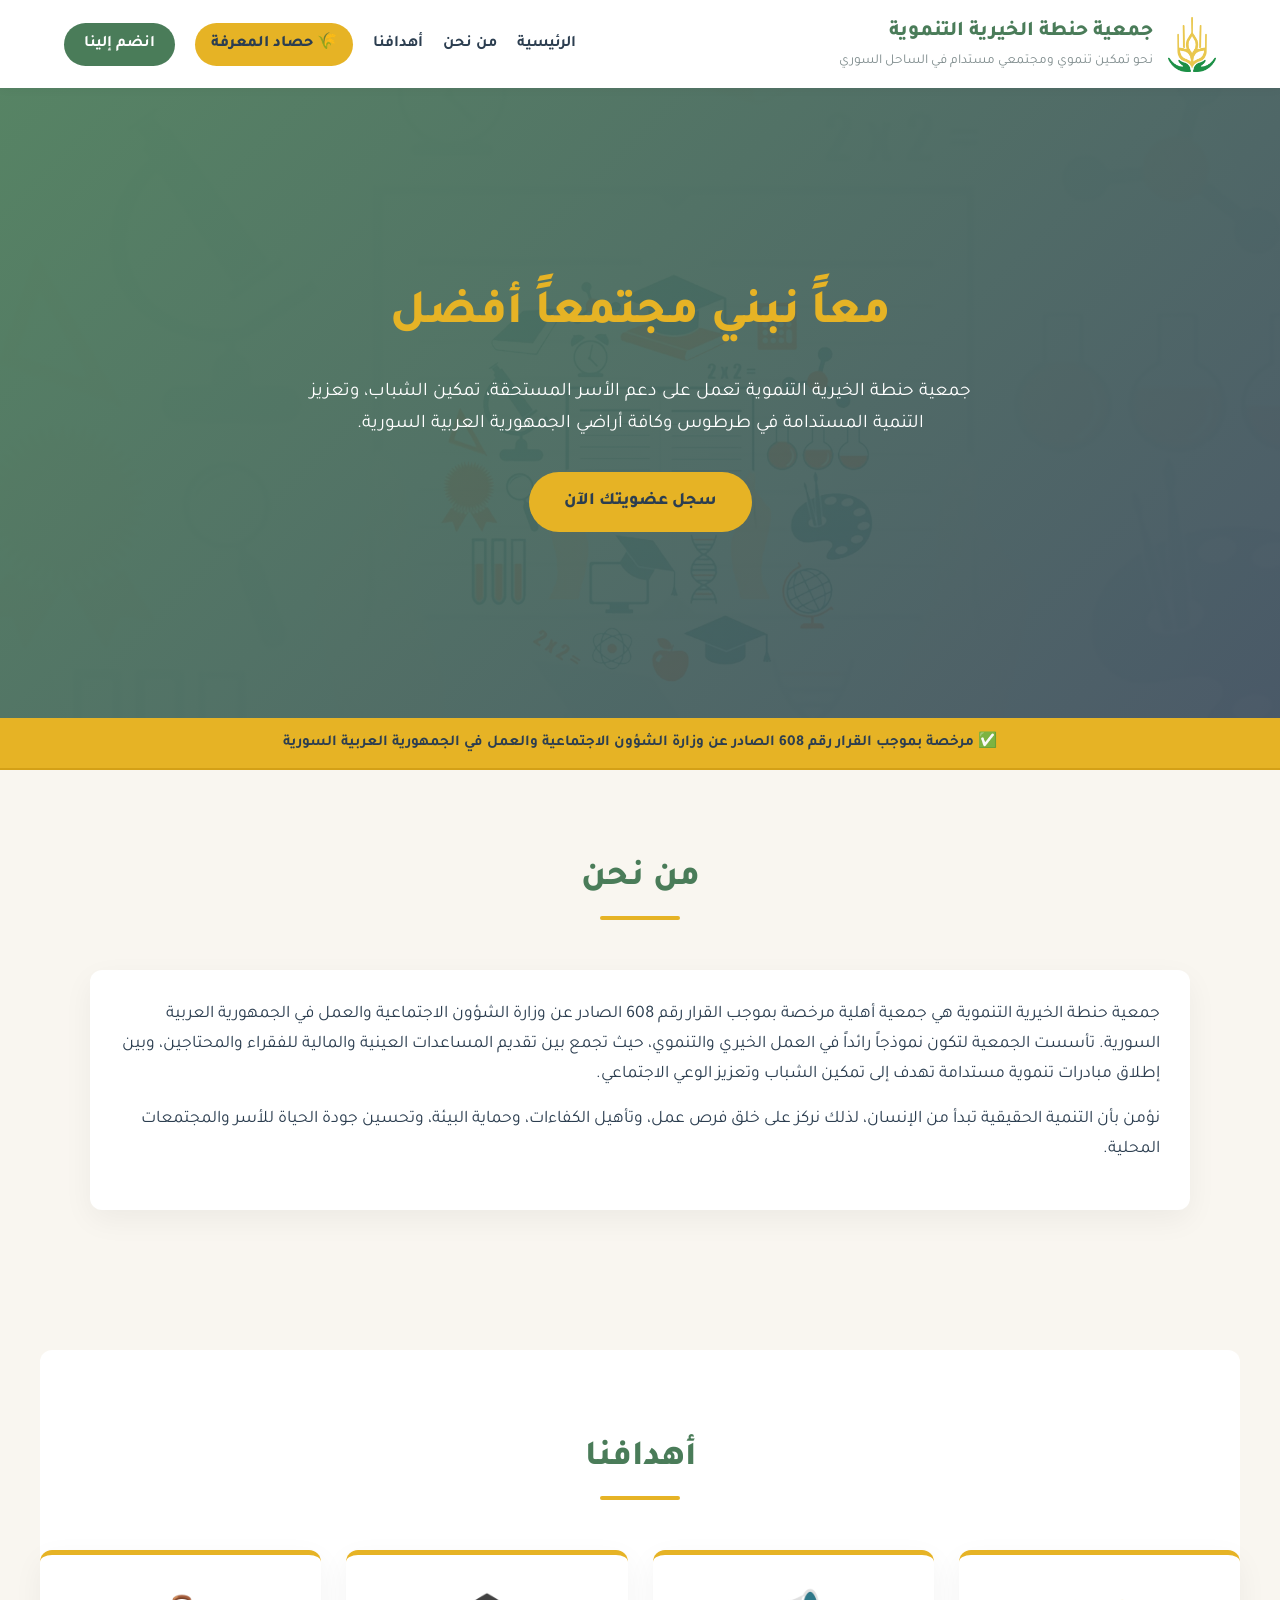
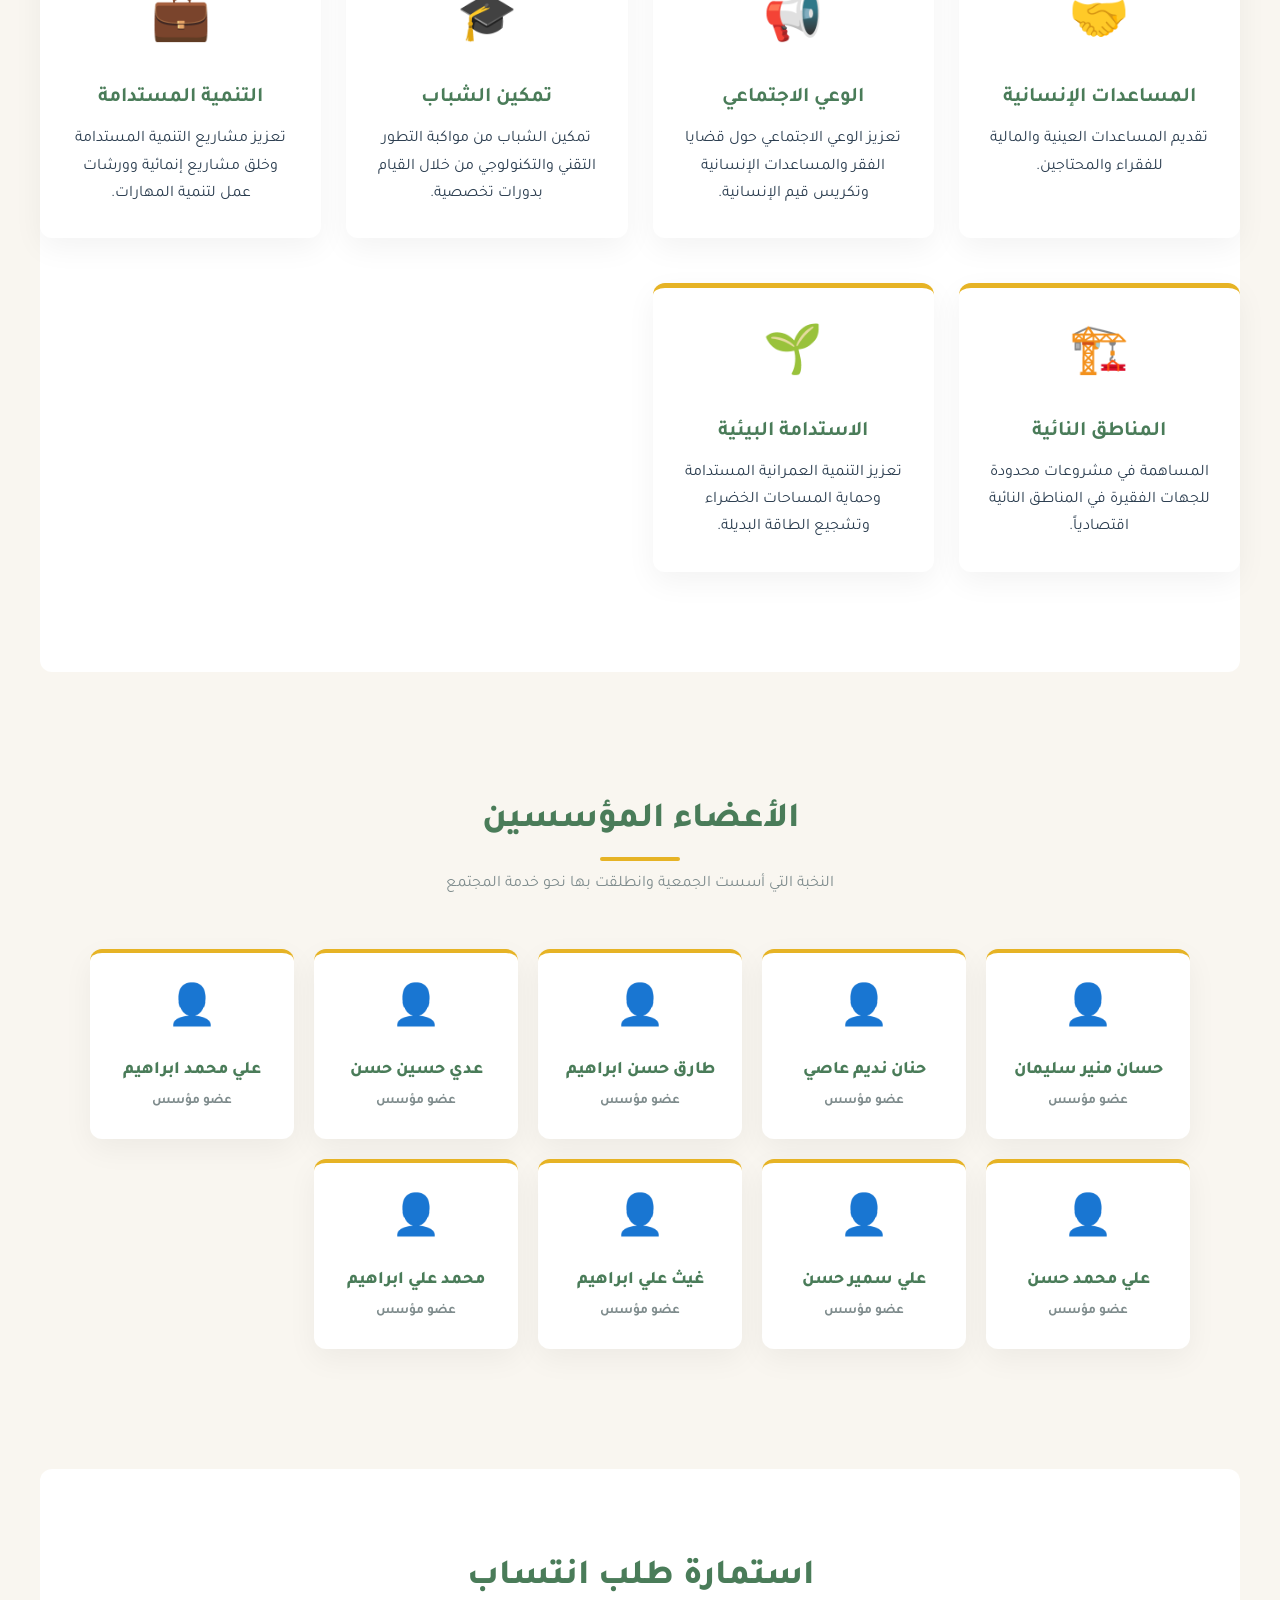
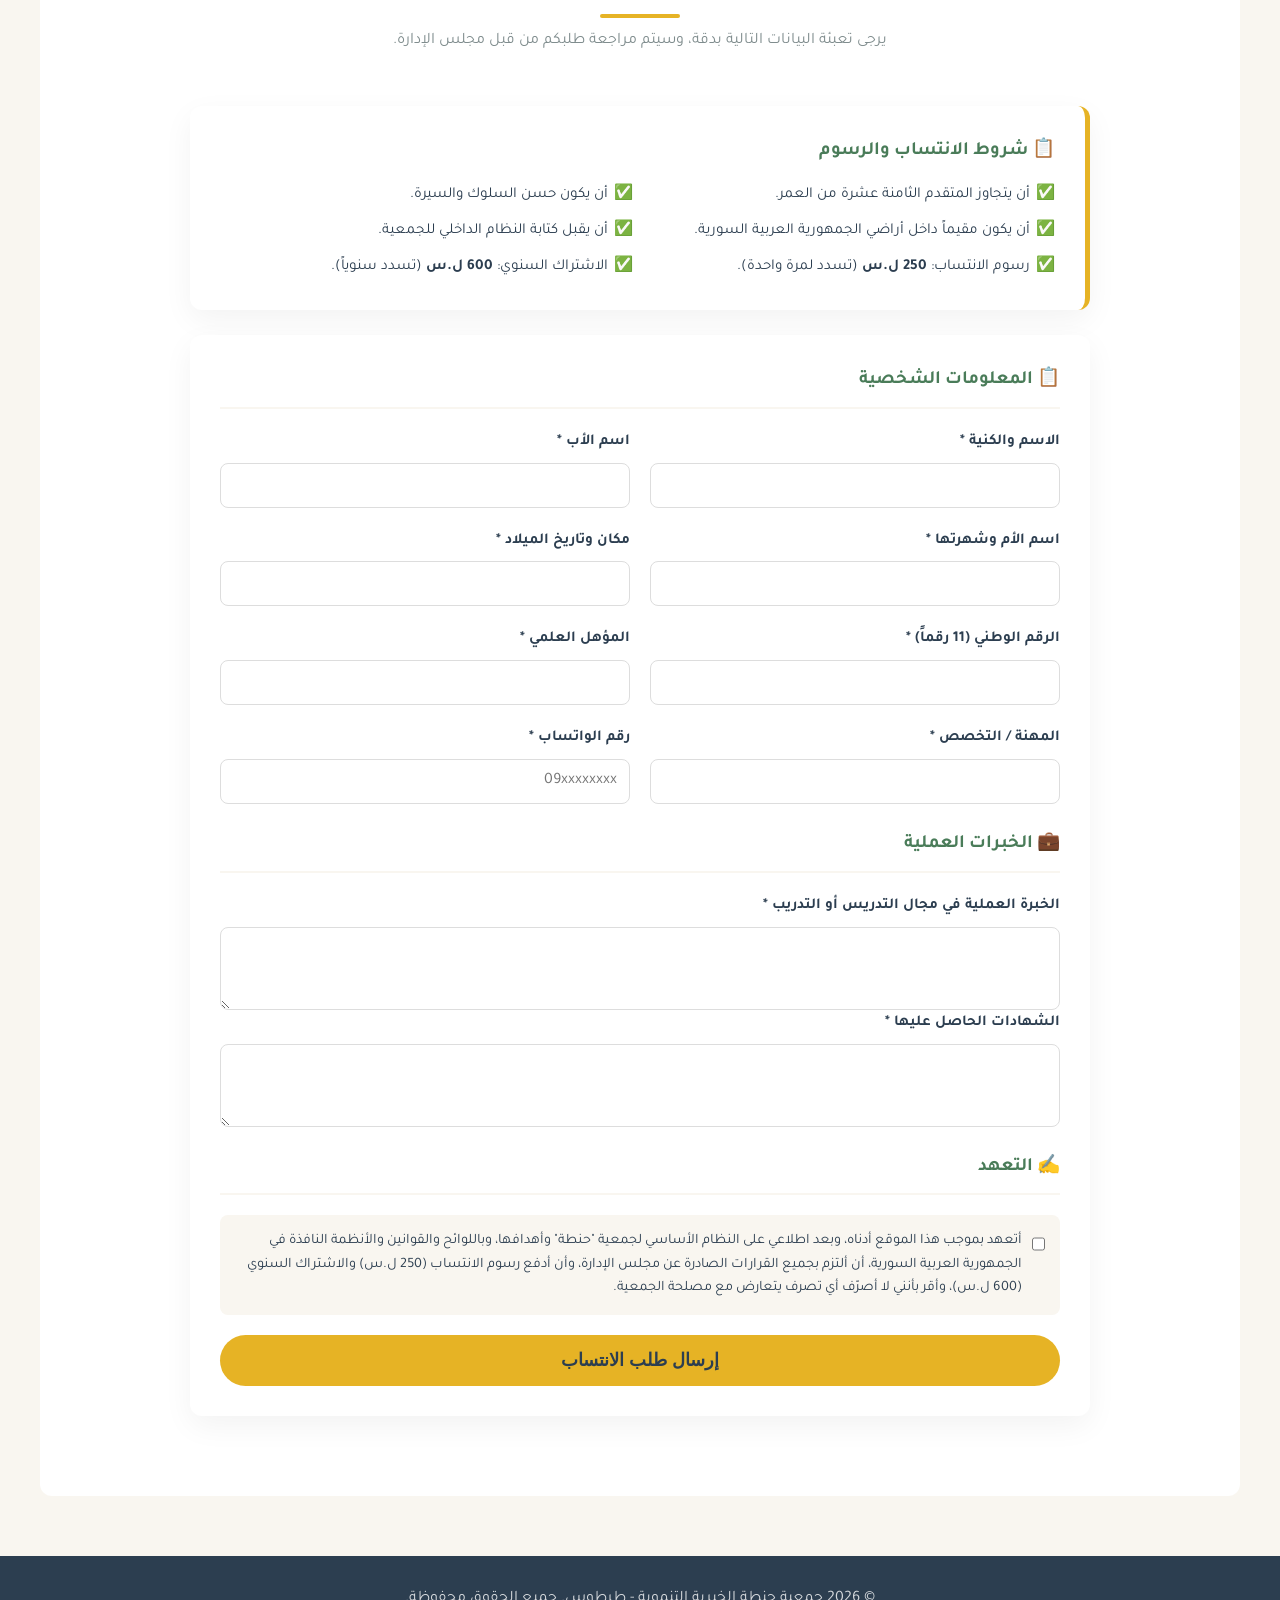
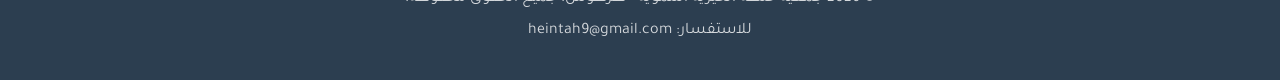
<file: index.html>
<!DOCTYPE html>
<html lang="ar" dir="rtl">
<head>
    <meta charset="UTF-8">
    <meta name="viewport" content="width=device-width, initial-scale=1.0">
    <title>جمعية حنطة الخيرية التنموية - طرطوس</title>
    <link href="https://fonts.googleapis.com/css2?family=Tajawal:wght@400;500;700;800&display=swap" rel="stylesheet">
    <link rel="stylesheet" href="style.css">
</head>
<body>

    <header class="main-header">
        <div class="logo-container">
            <img src="images/logo.png" alt="شعار جمعية حنطة" class="logo-img" onerror="this.style.display='none'">
            <div>
                <h1>جمعية حنطة الخيرية التنموية</h1>
                <p>نحو تمكين تنموي ومجتمعي مستدام في الساحل السوري</p>
            </div>
        </div>
        <nav class="main-nav">
            <a href="#home">الرئيسية</a>
            <a href="#about">من نحن</a>
            <a href="#objectives">أهدافنا</a>
            <a href="harvest.html" style="background: var(--accent); color: var(--text-dark); padding: 8px 16px; border-radius: 50px; font-weight: 800;">🌾 حصاد المعرفة</a>
            <a href="#membership" class="btn-nav">انضم إلينا</a>
        </nav>
    </header>

    <section id="home" class="hero-section">
        <div class="hero-content">
            <h2>معاً نبني مجتمعاً أفضل</h2>
            <p>جمعية حنطة الخيرية التنموية تعمل على دعم الأسر المستحقة، تمكين الشباب، وتعزيز التنمية المستدامة في طرطوس وكافة أراضي الجمهورية العربية السورية.</p>
            <a href="#membership" class="btn-primary">سجل عضويتك الآن</a>
        </div>
    </section>

    <div class="trust-banner">
        <div class="container">
            <span>✅ مرخصة بموجب القرار رقم 608 الصادر عن وزارة الشؤون الاجتماعية والعمل في الجمهورية العربية السورية</span>
        </div>
    </div>

    <section id="about" class="container section-padding">
        <div class="section-title">
            <h2>من نحن</h2>
        </div>
        <div class="card about-card">
            <p>جمعية حنطة الخيرية التنموية هي جمعية أهلية مرخصة بموجب القرار رقم 608 الصادر عن وزارة الشؤون الاجتماعية والعمل في الجمهورية العربية السورية. تأسست الجمعية لتكون نموذجاً رائداً في العمل الخيري والتنموي، حيث تجمع بين تقديم المساعدات العينية والمالية للفقراء والمحتاجين، وبين إطلاق مبادرات تنموية مستدامة تهدف إلى تمكين الشباب وتعزيز الوعي الاجتماعي.</p>
            <p>نؤمن بأن التنمية الحقيقية تبدأ من الإنسان، لذلك نركز على خلق فرص عمل، وتأهيل الكفاءات، وحماية البيئة، وتحسين جودة الحياة للأسر والمجتمعات المحلية.</p>
        </div>
    </section>

    <section id="objectives" class="container section-padding bg-light">
        <div class="section-title">
            <h2>أهدافنا</h2>
        </div>
        <div class="grid-cards">
            <div class="card objective-card">
                <div class="icon">🤝</div>
                <h3>المساعدات الإنسانية</h3>
                <p>تقديم المساعدات العينية والمالية للفقراء والمحتاجين.</p>
            </div>
            <div class="card objective-card">
                <div class="icon">📢</div>
                <h3>الوعي الاجتماعي</h3>
                <p>تعزيز الوعي الاجتماعي حول قضايا الفقر والمساعدات الإنسانية وتكريس قيم الإنسانية.</p>
            </div>
            <div class="card objective-card">
                <div class="icon">🎓</div>
                <h3>تمكين الشباب</h3>
                <p>تمكين الشباب من مواكبة التطور التقني والتكنولوجي من خلال القيام بدورات تخصصية.</p>
            </div>
            <div class="card objective-card">
                <div class="icon">💼</div>
                <h3>التنمية المستدامة</h3>
                <p>تعزيز مشاريع التنمية المستدامة وخلق مشاريع إنمائية وورشات عمل لتنمية المهارات.</p>
            </div>
            <div class="card objective-card">
                <div class="icon">🏗️</div>
                <h3>المناطق النائية</h3>
                <p>المساهمة في مشروعات محدودة للجهات الفقيرة في المناطق النائية اقتصادياً.</p>
            </div>
            <div class="card objective-card">
                <div class="icon">🌱</div>
                <h3>الاستدامة البيئية</h3>
                <p>تعزيز التنمية العمرانية المستدامة وحماية المساحات الخضراء وتشجيع الطاقة البديلة.</p>
            </div>
        </div>
    </section>

    <section id="founders" class="container section-padding">
        <div class="section-title">
            <h2>الأعضاء المؤسسين</h2>
            <p>النخبة التي أسست الجمعية وانطلقت بها نحو خدمة المجتمع</p>
        </div>
        <div class="founders-grid">
            <div class="founder-card"><div class="founder-icon">👤</div><h4>حسان منير سليمان</h4><p>عضو مؤسس</p></div>
            <div class="founder-card"><div class="founder-icon">👤</div><h4>حنان نديم عاصي</h4><p>عضو مؤسس</p></div>
            <div class="founder-card"><div class="founder-icon">👤</div><h4>طارق حسن ابراهيم</h4><p>عضو مؤسس</p></div>
            <div class="founder-card"><div class="founder-icon">👤</div><h4>عدي حسين حسن</h4><p>عضو مؤسس</p></div>
            <div class="founder-card"><div class="founder-icon">👤</div><h4>علي محمد ابراهيم</h4><p>عضو مؤسس</p></div>
            <div class="founder-card"><div class="founder-icon">👤</div><h4>علي محمد حسن</h4><p>عضو مؤسس</p></div>
            <div class="founder-card"><div class="founder-icon">👤</div><h4>علي سمير حسن</h4><p>عضو مؤسس</p></div>
            <div class="founder-card"><div class="founder-icon">👤</div><h4>غيث علي ابراهيم</h4><p>عضو مؤسس</p></div>
            <div class="founder-card"><div class="founder-icon">👤</div><h4>محمد علي ابراهيم</h4><p>عضو مؤسس</p></div>
        </div>
    </section>

    <section id="membership" class="container section-padding bg-light">
        <div class="section-title">
            <h2>استمارة طلب انتساب</h2>
            <p>يرجى تعبئة البيانات التالية بدقة، وسيتم مراجعة طلبكم من قبل مجلس الإدارة.</p>
        </div>

        <div class="card requirements-card">
            <h3>📋 شروط الانتساب والرسوم</h3>
            <ul>
                <li>أن يتجاوز المتقدم الثامنة عشرة من العمر.</li>
                <li>أن يكون حسن السلوك والسيرة.</li>
                <li>أن يكون مقيماً داخل أراضي الجمهورية العربية السورية.</li>
                <li>أن يقبل كتابة النظام الداخلي للجمعية.</li>
                <li>رسوم الانتساب: <strong>250 ل.س</strong> (تسدد لمرة واحدة).</li>
                <li>الاشتراك السنوي: <strong>600 ل.س</strong> (تسدد سنوياً).</li>
            </ul>
        </div>

        <div class="card form-card">
            <form id="membershipForm">
                <h3 class="form-section-title">📋 المعلومات الشخصية</h3>
                <div class="form-grid">
                    <div class="form-group"><label>الاسم والكنية *</label><input type="text" id="fullName" required></div>
                    <div class="form-group"><label>اسم الأب *</label><input type="text" id="fatherName" required></div>
                    <div class="form-group"><label>اسم الأم وشهرتها *</label><input type="text" id="motherName" required></div>
                    <div class="form-group"><label>مكان وتاريخ الميلاد *</label><input type="text" id="birthPlaceDate" required></div>
                    <div class="form-group"><label>الرقم الوطني (11 رقماً) *</label><input type="text" id="nationalId" maxlength="11" required></div>
                    <div class="form-group"><label>المؤهل العلمي *</label><input type="text" id="education" required></div>
                    <div class="form-group"><label>المهنة / التخصص *</label><input type="text" id="job" required></div>
                    <div class="form-group"><label>رقم الواتساب *</label><input type="text" id="whatsapp" maxlength="10" placeholder="09xxxxxxxx" required></div>
                </div>

                <h3 class="form-section-title" style="margin-top:25px;">💼 الخبرات العملية</h3>
                <div class="form-group"><label>الخبرة العملية في مجال التدريس أو التدريب *</label><textarea id="experience" rows="3" required></textarea></div>
                <div class="form-group"><label>الشهادات الحاصل عليها *</label><textarea id="certificates" rows="3" required></textarea></div>

                <h3 class="form-section-title" style="margin-top:25px;">✍️ التعهد</h3>
                <div class="form-group checkbox-group">
                    <input type="checkbox" id="pledge" required>
                    <label for="pledge">أتعهد بموجب هذا الموقع أدناه، وبعد اطلاعي على النظام الأساسي لجمعية "حنطة" وأهدافها، وباللوائح والقوانين والأنظمة النافذة في الجمهورية العربية السورية، أن ألتزم بجميع القرارات الصادرة عن مجلس الإدارة، وأن أدفع رسوم الانتساب (250 ل.س) والاشتراك السنوي (600 ل.س)، وأقر بأنني لا أصرّف أي تصرف يتعارض مع مصلحة الجمعية.</label>
                </div>

                <button type="submit" class="btn-primary" style="width:100%; margin-top:20px;">إرسال طلب الانتساب</button>
            </form>
        </div>
    </section>

    <footer class="main-footer">
        <div class="container">
            <p>© 2026 جمعية حنطة الخيرية التنموية - طرطوس. جميع الحقوق محفوظة.</p>
            <p>للاستفسار: heintah9@gmail.com</p>
        </div>
    </footer>

    <script src="script.js"></script>
</body>
</html>
</file>
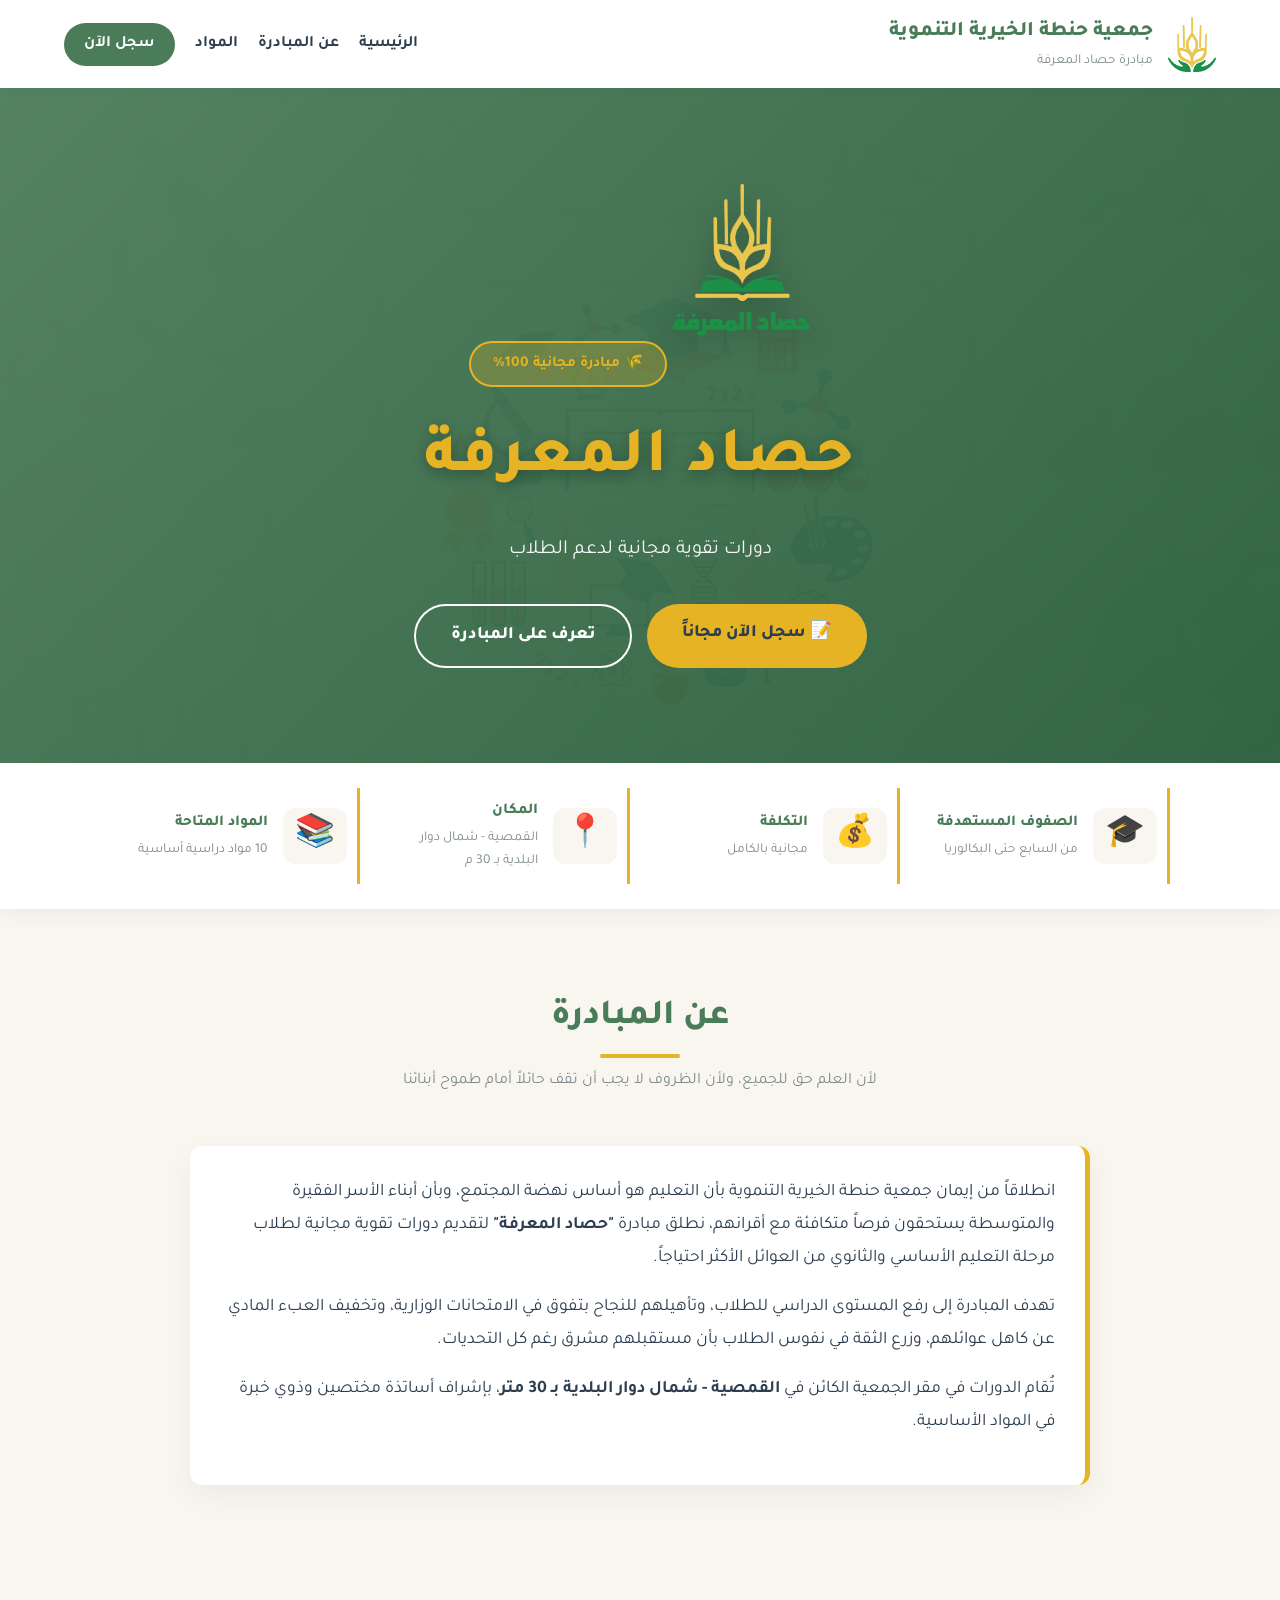
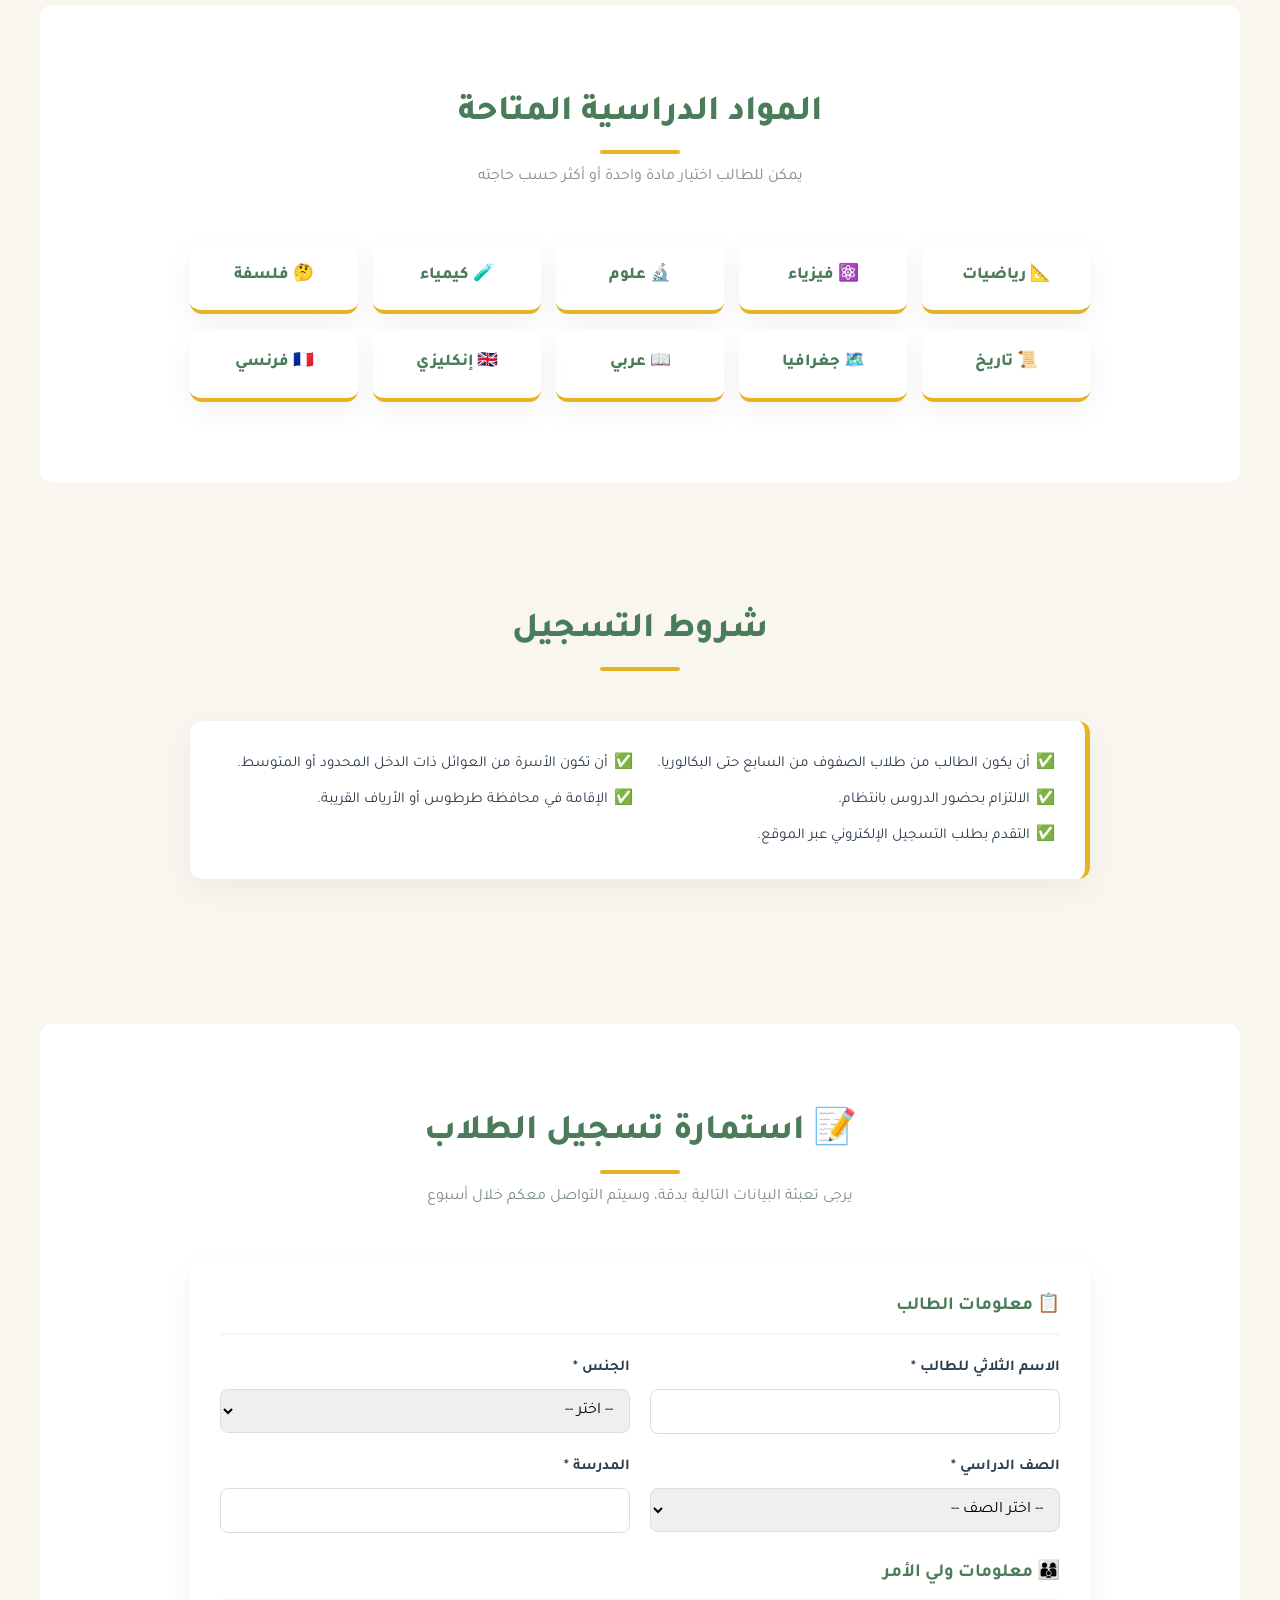
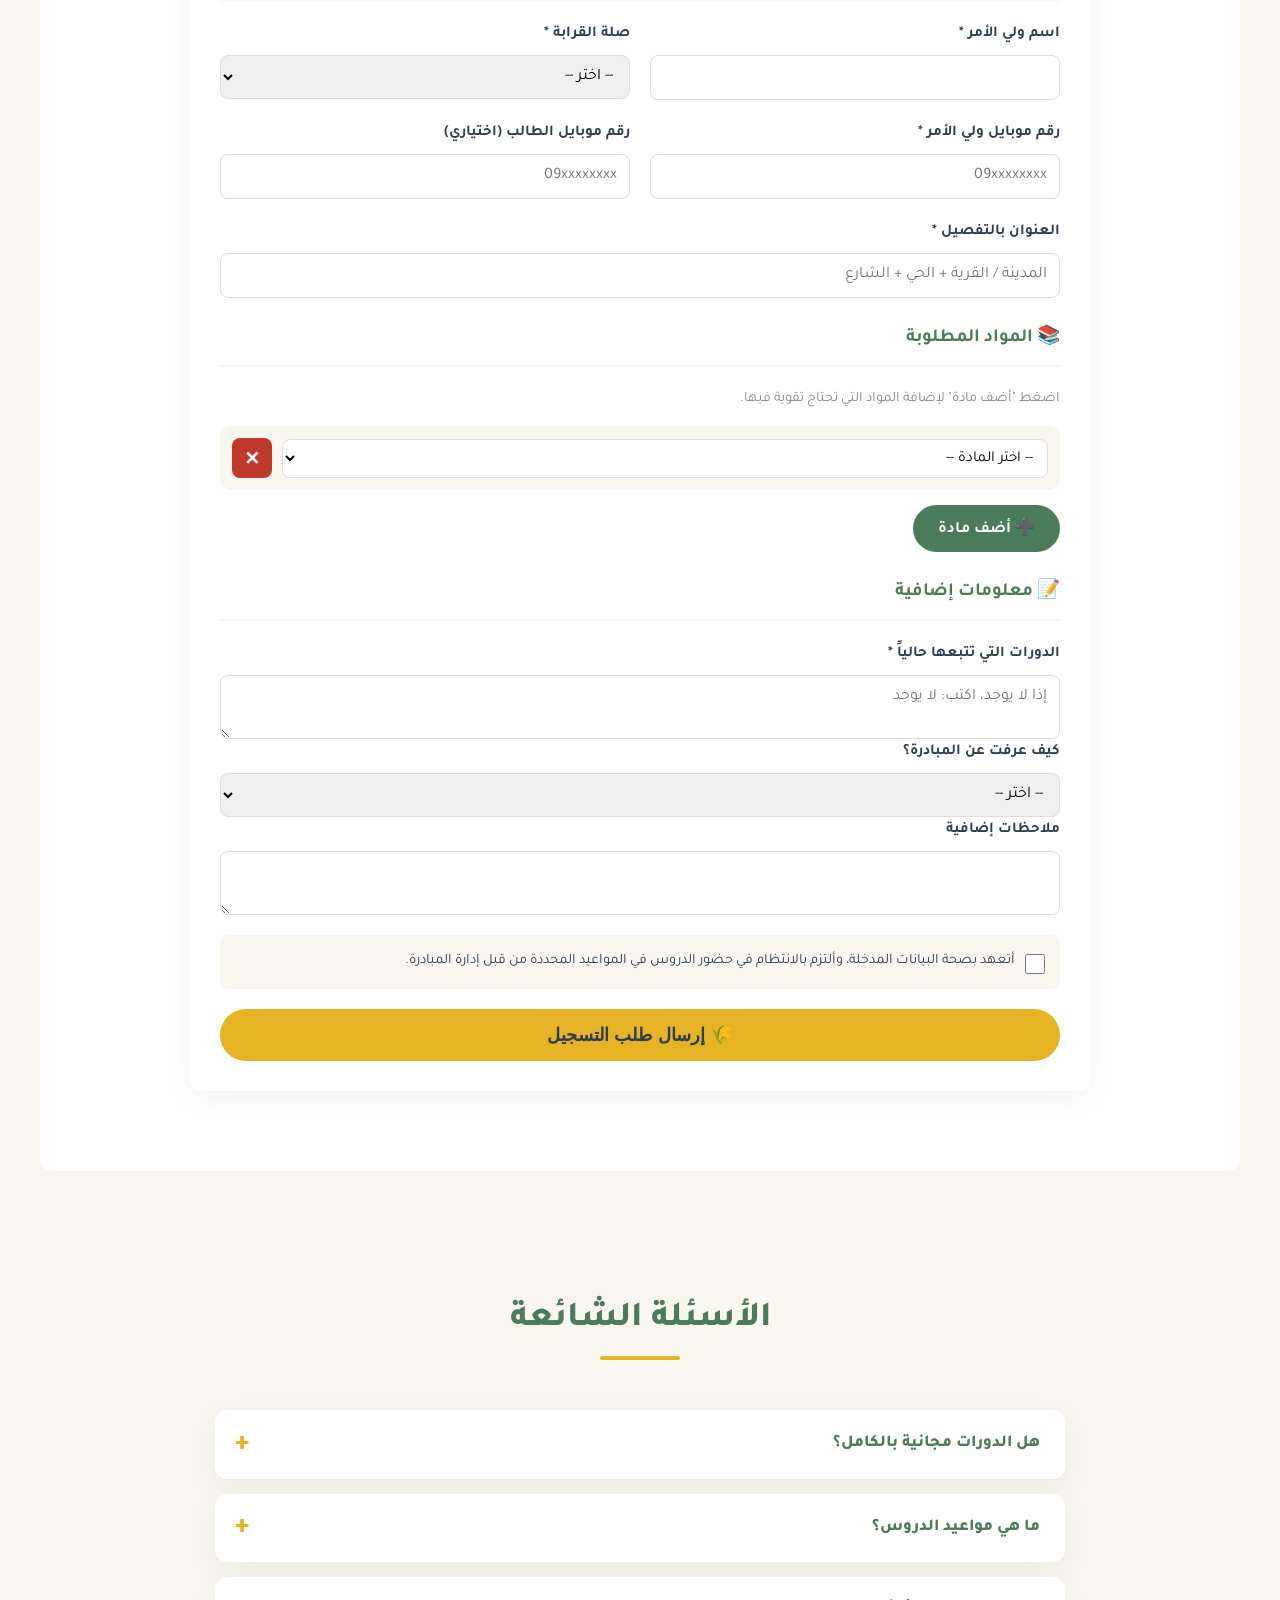
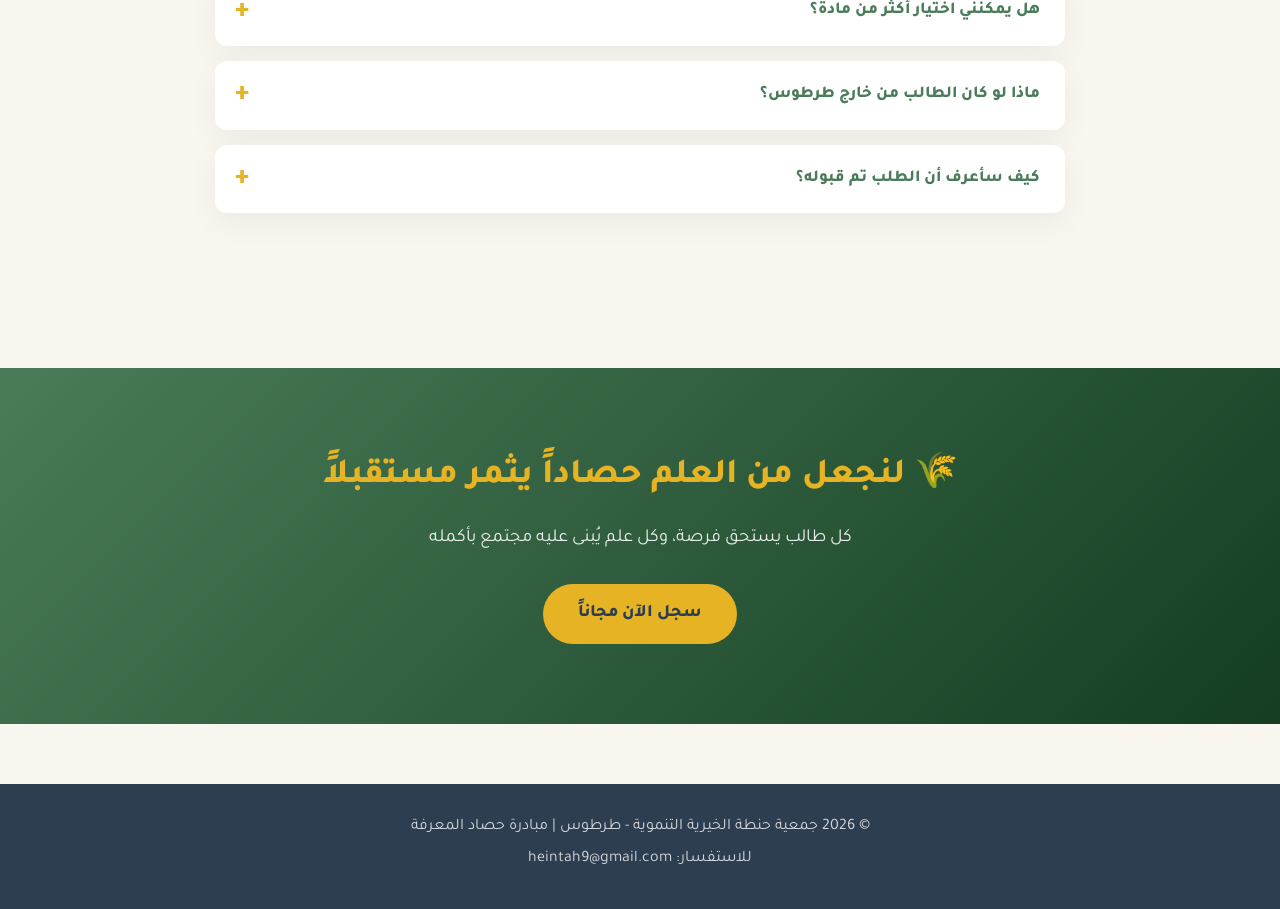
<file: harvest.html>
<!DOCTYPE html>
<html lang="ar" dir="rtl">
<head>
    <meta charset="UTF-8">
    <meta name="viewport" content="width=device-width, initial-scale=1.0">
    <title>حصاد المعرفة - مبادرة جمعية حنطة الخيرية التنموية</title>
    <link href="https://fonts.googleapis.com/css2?family=Tajawal:wght@400;500;700;800&display=swap" rel="stylesheet">
    <link rel="stylesheet" href="style.css">
    <link rel="stylesheet" href="harvest.css">
</head>
<body>

    <header class="main-header">
        <div class="logo-container">
            <img src="images/logo.png" alt="شعار الجمعية" class="logo-img" onerror="this.style.display='none'">
            <div>
                <h1>جمعية حنطة الخيرية التنموية</h1>
                <p>مبادرة حصاد المعرفة</p>
            </div>
        </div>
        <nav class="main-nav">
            <a href="index.html">الرئيسية</a>
            <a href="#about">عن المبادرة</a>
            <a href="#subjects">المواد</a>
            <a href="#register" class="btn-nav">سجل الآن</a>
        </nav>
    </header>

    <section class="harvest-hero">
        <div class="harvest-hero-content">
            <img src="images/harvest-logo.png" alt="شعار حصاد المعرفة" class="harvest-hero-logo" onerror="this.style.display='none'">
            <div class="harvest-badge">🌾 مبادرة مجانية 100%</div>
            <h1>حصاد المعرفة</h1>
            <p class="harvest-tagline">دورات تقوية مجانية لدعم الطلاب </p>
            <div class="harvest-hero-buttons">
                <a href="#register" class="btn-primary">📝 سجل الآن مجاناً</a>
                <a href="#about" class="btn-outline">تعرف على المبادرة</a>
            </div>
        </div>
    </section>

    <div class="harvest-info-bar">
        <div class="container">
            <div class="info-item">
                <div class="info-icon">🎓</div>
                <div><h4>الصفوف المستهدفة</h4><p>من السابع حتى البكالوريا</p></div>
            </div>
            <div class="info-item">
                <div class="info-icon">💰</div>
                <div><h4>التكلفة</h4><p>مجانية بالكامل</p></div>
            </div>
            <div class="info-item">
                <div class="info-icon">📍</div>
                <div><h4>المكان</h4><p>القمصية - شمال دوار البلدية بـ 30 م</p></div>
            </div>
            <div class="info-item">
                <div class="info-icon">📚</div>
                <div><h4>المواد المتاحة</h4><p>10 مواد دراسية أساسية</p></div>
            </div>
        </div>
    </div>

    <section id="about" class="container section-padding">
        <div class="section-title">
            <h2>عن المبادرة</h2>
            <p>لأن العلم حق للجميع، ولأن الظروف لا يجب أن تقف حائلاً أمام طموح أبنائنا</p>
        </div>
        <div class="card about-initiative-card">
            <p>انطلاقاً من إيمان جمعية حنطة الخيرية التنموية بأن التعليم هو أساس نهضة المجتمع، وبأن أبناء الأسر الفقيرة والمتوسطة يستحقون فرصاً متكافئة مع أقرانهم، نطلق مبادرة <strong>"حصاد المعرفة"</strong> لتقديم دورات تقوية مجانية لطلاب مرحلة التعليم الأساسي والثانوي من العوائل الأكثر احتياجاً.</p>
            <p>تهدف المبادرة إلى رفع المستوى الدراسي للطلاب، وتأهيلهم للنجاح بتفوق في الامتحانات الوزارية، وتخفيف العبء المادي عن كاهل عوائلهم، وزرع الثقة في نفوس الطلاب بأن مستقبلهم مشرق رغم كل التحديات.</p>
            <p>تُقام الدورات في مقر الجمعية الكائن في <strong>القمصية - شمال دوار البلدية بـ 30 متر</strong>، بإشراف أساتذة مختصين وذوي خبرة في المواد الأساسية.</p>
        </div>
    </section>

    <section id="subjects" class="container section-padding bg-light">
        <div class="section-title">
            <h2>المواد الدراسية المتاحة</h2>
            <p>يمكن للطالب اختيار مادة واحدة أو أكثر حسب حاجته</p>
        </div>
        <div class="subjects-grid">
            <div class="subject-chip">📐 رياضيات</div>
            <div class="subject-chip">⚛️ فيزياء</div>
            <div class="subject-chip">🔬 علوم</div>
            <div class="subject-chip">🧪 كيمياء</div>
            <div class="subject-chip">🤔 فلسفة</div>
            <div class="subject-chip">📜 تاريخ</div>
            <div class="subject-chip">🗺️ جغرافيا</div>
            <div class="subject-chip">📖 عربي</div>
            <div class="subject-chip">🇬🇧 إنكليزي</div>
            <div class="subject-chip">🇫🇷 فرنسي</div>
        </div>
    </section>

    <section class="container section-padding">
        <div class="section-title"><h2>شروط التسجيل</h2></div>
        <div class="card requirements-card">
            <ul>
                <li>أن يكون الطالب من طلاب الصفوف من السابع حتى البكالوريا.</li>
                <li>أن تكون الأسرة من العوائل ذات الدخل المحدود أو المتوسط.</li>
                <li>الالتزام بحضور الدروس بانتظام.</li>
                <li>الإقامة في محافظة طرطوس أو الأرياف القريبة.</li>
                <li>التقدم بطلب التسجيل الإلكتروني عبر الموقع.</li>
            </ul>
        </div>
    </section>

    <section id="register" class="container section-padding bg-light">
        <div class="section-title">
            <h2>📝 استمارة تسجيل الطلاب</h2>
            <p>يرجى تعبئة البيانات التالية بدقة، وسيتم التواصل معكم خلال أسبوع</p>
        </div>

        <div class="card form-card">
            <form id="harvestForm">
                <h3 class="form-section-title">📋 معلومات الطالب</h3>
                <div class="form-grid">
                    <div class="form-group"><label>الاسم الثلاثي للطالب *</label><input type="text" id="studentName" required></div>
                    <div class="form-group"><label>الجنس *</label>
                        <select id="studentGender" required>
                            <option value="">-- اختر --</option>
                            <option value="ذكر">ذكر</option>
                            <option value="أنثى">أنثى</option>
                        </select>
                    </div>
                    <div class="form-group"><label>الصف الدراسي *</label>
                        <select id="studentGrade" required onchange="toggleBranchField()">
                            <option value="">-- اختر الصف --</option>
                            <option value="السابع">الصف السابع</option>
                            <option value="الثامن">الصف الثامن</option>
                            <option value="التاسع">الصف التاسع</option>
                            <option value="العاشر">الصف العاشر</option>
                            <option value="الحادي عشر">الصف الحادي عشر</option>
                            <option value="البكالوريا">البكالوريا (الثالث الثانوي)</option>
                        </select>
                    </div>
                    <div class="form-group" id="branchGroup" style="display:none;">
                        <label>الفرع *</label>
                        <select id="studentBranch">
                            <option value="">-- اختر الفرع --</option>
                            <option value="علمي">علمي</option>
                            <option value="أدبي">أدبي</option>
                        </select>
                    </div>
                    <div class="form-group"><label>المدرسة *</label><input type="text" id="studentSchool" required></div>
                    <!-- تم حذف الحالة المادية وعدد الأخوة بناءً على طلبك -->
                </div>

                <h3 class="form-section-title" style="margin-top:25px;">👨‍👩‍👦 معلومات ولي الأمر</h3>
                <div class="form-grid">
                    <div class="form-group"><label>اسم ولي الأمر *</label><input type="text" id="parentName" required></div>
                    <div class="form-group"><label>صلة القرابة *</label>
                        <select id="relation" required>
                            <option value="">-- اختر --</option>
                            <option value="الأب">الأب</option>
                            <option value="الأم">الأم</option>
                            <option value="الأخ">الأخ</option>
                            <option value="الأخت">الأخت</option>
                            <option value="الجد">الجد</option>
                            <option value="الجدة">الجدة</option>
                            <option value="الوصي">الوصي</option>
                            <option value="أخرى">أخرى</option>
                        </select>
                    </div>
                    <div class="form-group"><label>رقم موبايل ولي الأمر *</label><input type="text" id="parentPhone" maxlength="10" placeholder="09xxxxxxxx" required></div>
                    <div class="form-group"><label>رقم موبايل الطالب (اختياري)</label><input type="text" id="studentPhone" maxlength="10" placeholder="09xxxxxxxx"></div>
                    <div class="form-group" style="grid-column: 1 / -1;"><label>العنوان بالتفصيل *</label><input type="text" id="address" placeholder="المدينة / القرية + الحي + الشارع" required></div>
                </div>

                <h3 class="form-section-title" style="margin-top:25px;">📚 المواد المطلوبة</h3>
                <p style="color: var(--text-light); font-size: 0.9rem; margin-bottom: 15px;">اضغط "أضف مادة" لإضافة المواد التي تحتاج تقوية فيها.</p>
                <div id="subjectsContainer"></div>
                <button type="button" onclick="addSubjectRow()" class="btn-add-subject">➕ أضف مادة</button>

                <h3 class="form-section-title" style="margin-top:25px;">📝 معلومات إضافية</h3>
                <div class="form-group"><label>الدورات التي تتبعها حالياً *</label><textarea id="currentCourses" rows="2" placeholder="إذا لا يوجد، اكتب: لا يوجد" required></textarea></div>
                <div class="form-group"><label>كيف عرفت عن المبادرة؟</label>
                    <select id="howHeard">
                        <option value="لم يذكر">-- اختر --</option>
                        <option value="فيسبوك">فيسبوك</option>
                        <option value="واتساب">واتساب</option>
                        <option value="صديق">صديق</option>
                        <option value="مدرسة">المدرسة</option>
                        <option value="مسجد">المسجد</option>
                        <option value="أخرى">أخرى</option>
                    </select>
                </div>
                <div class="form-group"><label>ملاحظات إضافية</label><textarea id="notes" rows="2"></textarea></div>

                <div class="form-group checkbox-group" style="margin-top:20px;">
                    <input type="checkbox" id="pledge" required>
                    <!-- تم تعديل نص التعهد ليكون التزام الطالب -->
                    <label for="pledge">أتعهد بصحة البيانات المدخلة، وألتزم بالانتظام في حضور الدروس في المواعيد المحددة من قبل إدارة المبادرة.</label>
                </div>

                <button type="submit" class="btn-primary" style="width:100%; margin-top:20px; font-size: 1.15rem;">🌾 إرسال طلب التسجيل</button>
            </form>
        </div>
    </section>

    <section class="container section-padding">
        <div class="section-title"><h2>الأسئلة الشائعة</h2></div>
        <div class="faq-container">
            <details class="faq-item"><summary>هل الدورات مجانية بالكامل؟</summary><p>نعم، جميع الدورات مجانية 100% ولا توجد أي رسوم على الطلاب أو أولياء الأمور.</p></details>
            <details class="faq-item"><summary>ما هي مواعيد الدروس؟</summary><p>سيتم تحديد المواعيد بعد قبول الطلب، بناءً على عدد المسجلين وأوقات الأساتذة. سيتم إبلاغكم بالمواعيد النهائية عبر الواتساب.</p></details>
            <details class="faq-item"><summary>هل يمكنني اختيار أكثر من مادة؟</summary><p>نعم، يمكنك اختيار جميع المواد التي تحتاج فيها تقوية، مع تحديد مستواك في كل مادة.</p></details>
            <details class="faq-item"><summary>ماذا لو كان الطالب من خارج طرطوس؟</summary><p>نرحب بجميع الطلاب من الأرياف والقرى القريبة من مدينة طرطوس، مع التأكد من إمكانية التنقل بانتظام.</p></details>
            <details class="faq-item"><summary>كيف سأعرف أن الطلب تم قبوله؟</summary><p>سيتم التواصل معك عبر رقم الواتساب الذي أدخلته في الاستمارة خلال أسبوع من تاريخ التسجيل.</p></details>
        </div>
    </section>

    <section class="harvest-cta">
        <div class="container">
            <h2>🌾 لنجعل من العلم حصاداً يثمر مستقبلاً</h2>
            <p>كل طالب يستحق فرصة، وكل علم يُبنى عليه مجتمع بأكمله</p>
            <a href="#register" class="btn-primary">سجل الآن مجاناً</a>
        </div>
    </section>

    <footer class="main-footer">
        <div class="container">
            <p>© 2026 جمعية حنطة الخيرية التنموية - طرطوس | مبادرة حصاد المعرفة</p>
            <p>للاستفسار: heintah9@gmail.com</p>
        </div>
    </footer>

    <script src="harvest.js"></script>
</body>
</html>
</file>
<file: style.css>
/* --- المتغيرات والخطوط --- */
:root {
    --primary: #4A7C59;
    --accent: #E6B325;
    --bg-warm: #F9F6F0;
    --text-dark: #2C3E50;
    --text-light: #7F8C8D;
    --white: #ffffff;
    --shadow: 0 10px 30px rgba(0,0,0,0.05);
    --radius: 12px;
}

* { box-sizing: border-box; margin: 0; padding: 0; }

body {
    font-family: 'Tajawal', sans-serif;
    background-color: var(--bg-warm);
    color: var(--text-dark);
    line-height: 1.7;
}

a { text-decoration: none; color: inherit; }

/* --- الترويسة --- */
.main-header {
    background: var(--white);
    padding: 15px 5%;
    display: flex;
    justify-content: space-between;
    align-items: center;
    box-shadow: 0 2px 10px rgba(0,0,0,0.03);
    position: sticky;
    top: 0;
    z-index: 1000;
    flex-wrap: wrap;
    gap: 15px;
}

.logo-container { display: flex; align-items: center; gap: 15px; }
.logo-img { height: 55px; }
.main-header h1 { font-size: 1.3rem; color: var(--primary); font-weight: 800; }
.main-header p { font-size: 0.85rem; color: var(--text-light); }

.main-nav { display: flex; gap: 20px; align-items: center; flex-wrap: wrap; }
.main-nav a { font-weight: 700; color: var(--text-dark); transition: color 0.3s; }
.main-nav a:hover { color: var(--primary); }
.btn-nav { background: var(--primary); color: var(--white) !important; padding: 8px 20px; border-radius: 50px; }

/* --- القسم الرئيسي --- */
.hero-section {
    height: 70vh;
    background: linear-gradient(135deg, rgba(74,124,89,0.9), rgba(44,62,80,0.8)), url('images/hero-bg.jpg') center/cover;
    display: flex;
    align-items: center;
    justify-content: center;
    text-align: center;
    color: var(--white);
    padding: 0 20px;
}

.hero-content h2 { font-size: 3rem; font-weight: 800; margin-bottom: 20px; color: var(--accent); }
.hero-content p { font-size: 1.2rem; max-width: 700px; margin: 0 auto 30px auto; }

.btn-primary {
    background: var(--accent);
    color: var(--text-dark);
    padding: 15px 35px;
    border-radius: 50px;
    font-weight: 800;
    font-size: 1.1rem;
    border: none;
    cursor: pointer;
    transition: transform 0.3s, background 0.3s;
    display: inline-block;
}

.btn-primary:hover { background: #d4a017; transform: translateY(-3px); }

/* --- شارة القرار --- */
.trust-banner {
    background: var(--accent);
    color: var(--text-dark);
    text-align: center;
    padding: 12px 20px;
    font-weight: 700;
    font-size: 0.95rem;
    border-bottom: 2px solid #d4a017;
}

/* --- الأقسام --- */
.container { max-width: 1100px; margin: 0 auto; padding: 0 20px; }
.section-padding { padding: 80px 0; }
.bg-light { background: var(--white); border-radius: var(--radius); margin: 40px auto; max-width: 1200px; }

.section-title { text-align: center; margin-bottom: 50px; }
.section-title h2 { font-size: 2.2rem; color: var(--primary); font-weight: 800; position: relative; display: inline-block; padding-bottom: 10px; }
.section-title h2::after { content: ''; position: absolute; bottom: 0; left: 50%; transform: translateX(-50%); width: 80px; height: 4px; background: var(--accent); border-radius: 2px; }
.section-title p { color: var(--text-light); margin-top: 10px; }

/* --- البطاقات --- */
.card { background: var(--white); padding: 30px; border-radius: var(--radius); box-shadow: var(--shadow); margin-bottom: 20px; }
.about-card p { margin-bottom: 15px; font-size: 1.1rem; color: var(--text-dark); }

.grid-cards { display: grid; grid-template-columns: repeat(auto-fit, minmax(280px, 1fr)); gap: 25px; }
.objective-card { text-align: center; transition: transform 0.3s; border-top: 5px solid var(--accent); }
.objective-card:hover { transform: translateY(-10px); }
.objective-card .icon { font-size: 3rem; margin-bottom: 15px; }
.objective-card h3 { color: var(--primary); margin-bottom: 10px; font-size: 1.3rem; }

/* --- شروط الانتساب --- */
.requirements-card { max-width: 900px; margin: 0 auto 25px auto; border-right: 5px solid var(--accent); background: #fff; }
.requirements-card h3 { color: var(--primary); margin-top: 0; margin-bottom: 15px; }
.requirements-card ul { list-style: none; padding: 0; margin: 0; display: grid; grid-template-columns: repeat(auto-fit, minmax(280px, 1fr)); gap: 10px; }
.requirements-card ul li { position: relative; padding-right: 25px; font-size: 0.95rem; color: var(--text-dark); }
.requirements-card ul li::before { content: '✅'; position: absolute; right: 0; top: 0; }

/* --- الاستمارة --- */
.form-card { max-width: 900px; margin: 0 auto; }
.form-section-title { color: var(--primary); margin-bottom: 20px; padding-bottom: 10px; border-bottom: 2px solid var(--bg-warm); }
.form-grid { display: grid; grid-template-columns: repeat(auto-fit, minmax(280px, 1fr)); gap: 20px; }
.form-group { display: flex; flex-direction: column; gap: 8px; }
.form-group label { font-weight: 700; font-size: 0.95rem; }
.form-group input, .form-group textarea, .form-group select { padding: 12px; border: 1px solid #ddd; border-radius: 8px; font-family: inherit; font-size: 1rem; }
.form-group input:focus, .form-group textarea:focus { border-color: var(--primary); outline: none; box-shadow: 0 0 0 3px rgba(74,124,89,0.1); }

.checkbox-group { flex-direction: row; align-items: flex-start; gap: 10px; background: var(--bg-warm); padding: 15px; border-radius: 8px; margin-top: 10px; }
.checkbox-group input { width: 20px; height: 20px; margin-top: 4px; accent-color: var(--primary); }
.checkbox-group label { font-weight: 400; font-size: 0.9rem; line-height: 1.6; }

/* --- الأعضاء المؤسسين --- */
.founders-grid { display: grid; grid-template-columns: repeat(auto-fill, minmax(200px, 1fr)); gap: 20px; }
.founder-card { background: #fff; padding: 25px 15px; border-radius: var(--radius); box-shadow: var(--shadow); text-align: center; transition: transform 0.3s, box-shadow 0.3s; border-top: 4px solid var(--accent); }
.founder-card:hover { transform: translateY(-5px); box-shadow: 0 15px 30px rgba(0,0,0,0.1); }
.founder-icon { font-size: 2.5rem; margin-bottom: 10px; color: var(--primary); }
.founder-card h4 { color: var(--primary); margin: 0 0 5px 0; font-size: 1.1rem; font-weight: 800; }
.founder-card p { color: var(--text-light); margin: 0; font-size: 0.85rem; font-weight: 600; }

/* --- التذييل --- */
.main-footer { background: var(--text-dark); color: var(--white); text-align: center; padding: 30px 0; margin-top: 60px; }
.main-footer p { margin-bottom: 5px; opacity: 0.8; }

/* --- تجاوب الجوال --- */
@media (max-width: 768px) {
    .main-header { flex-direction: column; gap: 15px; text-align: center; }
    .main-nav { flex-wrap: wrap; justify-content: center; }
    .hero-content h2 { font-size: 2rem; }
    .hero-content p { font-size: 1rem; }
}
</file>
<file: harvest.css>
/* ============================================
   صفحة مبادرة حصاد المعرفة
   ============================================ */

/* القسم الرئيسي (Hero) */
.harvest-hero {
    min-height: 75vh;
    background: linear-gradient(135deg, rgba(74,124,89,0.92), rgba(30,86,49,0.88)), 
                url('images/hero-bg.jpg') center/cover;
    display: flex;
    align-items: center;
    justify-content: center;
    text-align: center;
    color: #fff;
    padding: 60px 20px;
    position: relative;
}

.harvest-hero-content {
    max-width: 850px;
    z-index: 2;
}

.harvest-hero-logo {
    width: 140px;
    height: auto;
    margin-bottom: 20px;
    filter: drop-shadow(0 4px 15px rgba(0,0,0,0.3));
}

.harvest-badge {
    display: inline-block;
    background: rgba(230,179,37,0.25);
    border: 2px solid var(--accent);
    color: var(--accent);
    padding: 8px 22px;
    border-radius: 50px;
    font-weight: 700;
    font-size: 0.95rem;
    margin-bottom: 20px;
}

.harvest-hero h1 {
    font-size: 4rem;
    font-weight: 800;
    color: var(--accent);
    margin: 0 0 15px 0;
    letter-spacing: 2px;
    text-shadow: 0 4px 15px rgba(0,0,0,0.3);
}

.harvest-tagline {
    font-size: 1.25rem;
    margin-bottom: 35px;
    opacity: 0.95;
    line-height: 1.9;
    max-width: 700px;
    margin-left: auto;
    margin-right: auto;
}

.harvest-hero-buttons {
    display: flex;
    gap: 15px;
    justify-content: center;
    flex-wrap: wrap;
}

.btn-outline {
    background: transparent;
    color: #fff;
    padding: 15px 35px;
    border-radius: 50px;
    font-weight: 800;
    font-size: 1.1rem;
    border: 2px solid #fff;
    cursor: pointer;
    transition: all 0.3s;
    display: inline-block;
}

.btn-outline:hover {
    background: #fff;
    color: var(--primary);
}

/* شريط المعلومات */
.harvest-info-bar {
    background: var(--white);
    padding: 25px 0;
    box-shadow: 0 5px 20px rgba(0,0,0,0.05);
}

.harvest-info-bar .container {
    display: grid;
    grid-template-columns: repeat(auto-fit, minmax(220px, 1fr));
    gap: 20px;
}

.info-item {
    display: flex;
    align-items: center;
    gap: 15px;
    padding: 10px;
    border-right: 3px solid var(--accent);
}

.info-icon {
    font-size: 2rem;
    background: var(--bg-warm);
    padding: 12px;
    border-radius: 12px;
    line-height: 1;
}

.info-item h4 {
    color: var(--primary);
    font-size: 0.95rem;
    margin: 0 0 3px 0;
    font-weight: 800;
}

.info-item p {
    color: var(--text-light);
    font-size: 0.85rem;
    margin: 0;
}

/* بطاقة عن المبادرة */
.about-initiative-card {
    border-right: 5px solid var(--accent);
    max-width: 900px;
    margin: 0 auto;
}

.about-initiative-card p {
    font-size: 1.1rem;
    line-height: 1.9;
    margin-bottom: 15px;
    color: var(--text-dark);
}

/* المواد */
.subjects-grid {
    display: grid;
    grid-template-columns: repeat(auto-fit, minmax(150px, 1fr));
    gap: 15px;
    max-width: 900px;
    margin: 0 auto;
}

.subject-chip {
    background: #fff;
    padding: 20px 15px;
    border-radius: var(--radius);
    text-align: center;
    font-weight: 800;
    color: var(--primary);
    font-size: 1.05rem;
    box-shadow: var(--shadow);
    border-bottom: 4px solid var(--accent);
    transition: transform 0.3s, box-shadow 0.3s;
}

.subject-chip:hover {
    transform: translateY(-5px);
    box-shadow: 0 15px 30px rgba(0,0,0,0.1);
}

/* نظام إضافة المواد الديناميكي */
#subjectsContainer {
    display: flex;
    flex-direction: column;
    gap: 12px;
    margin-bottom: 15px;
}

.subject-row {
    display: grid;
    grid-template-columns: 1fr auto; /* تم تعديلها لتكون عمودين بدلاً من ثلاثة */
    gap: 10px;
    background: var(--bg-warm);
    padding: 12px;
    border-radius: 10px;
    align-items: center;
    animation: slideIn 0.3s ease;
}

@keyframes slideIn {
    from { opacity: 0; transform: translateY(-10px); }
    to { opacity: 1; transform: translateY(0); }
}

.subject-row select {
    padding: 10px;
    border: 1px solid #ddd;
    border-radius: 8px;
    font-family: inherit;
    font-size: 0.95rem;
    background: #fff;
}

.subject-row select:focus {
    border-color: var(--primary);
    outline: none;
}

.btn-remove-subject {
    background: #c0392b;
    color: #fff;
    border: none;
    width: 40px;
    height: 40px;
    border-radius: 8px;
    cursor: pointer;
    font-size: 1.2rem;
    font-weight: bold;
    display: flex;
    align-items: center;
    justify-content: center;
}

.btn-remove-subject:hover {
    background: #a02920;
}

.btn-add-subject {
    background: var(--primary);
    color: #fff;
    border: none;
    padding: 12px 25px;
    border-radius: 50px;
    font-family: inherit;
    font-weight: 700;
    font-size: 1rem;
    cursor: pointer;
    transition: background 0.3s;
}

.btn-add-subject:hover {
    background: #143d21;
}

/* الأسئلة الشائعة */
.faq-container {
    max-width: 850px;
    margin: 0 auto;
}

.faq-item {
    background: #fff;
    border-radius: var(--radius);
    box-shadow: var(--shadow);
    margin-bottom: 15px;
    overflow: hidden;
    transition: box-shadow 0.3s;
}

.faq-item[open] {
    box-shadow: 0 15px 30px rgba(0,0,0,0.08);
}

.faq-item summary {
    padding: 20px 25px;
    font-weight: 800;
    color: var(--primary);
    font-size: 1.05rem;
    cursor: pointer;
    list-style: none;
    position: relative;
    padding-left: 50px;
    transition: background 0.3s;
}

.faq-item summary::-webkit-details-marker {
    display: none;
}

.faq-item summary::before {
    content: '+';
    position: absolute;
    left: 20px;
    top: 50%;
    transform: translateY(-50%);
    font-size: 1.8rem;
    color: var(--accent);
    font-weight: 800;
    transition: transform 0.3s;
    line-height: 1;
}

.faq-item[open] summary::before {
    content: '−';
}

.faq-item summary:hover {
    background: var(--bg-warm);
}

.faq-item p {
    padding: 0 25px 20px 25px;
    margin: 0;
    color: var(--text-dark);
    line-height: 1.8;
}

/* الدعوة الختامية */
.harvest-cta {
    background: linear-gradient(135deg, var(--primary), #143d21);
    color: #fff;
    text-align: center;
    padding: 80px 20px;
    margin-top: 60px;
}

.harvest-cta h2 {
    font-size: 2.2rem;
    color: var(--accent);
    margin-bottom: 15px;
    font-weight: 800;
}

.harvest-cta p {
    font-size: 1.15rem;
    opacity: 0.9;
    margin-bottom: 30px;
}

/* التجاوب مع الجوال */
@media (max-width: 768px) {
    .harvest-hero h1 {
        font-size: 2.5rem;
    }
    .harvest-tagline {
        font-size: 1rem;
    }
    .harvest-hero-logo {
        width: 100px;
    }
    .info-item {
        flex-direction: column;
        text-align: center;
        border-right: none;
        border-bottom: 3px solid var(--accent);
        padding-bottom: 15px;
    }
    .harvest-cta h2 {
        font-size: 1.6rem;
    }
    .subject-row {
        grid-template-columns: 1fr auto; /* تم تعديلها */
        gap: 8px;
    }
    .subject-row select {
        font-size: 0.85rem;
        padding: 8px;
    }
}
</file>
